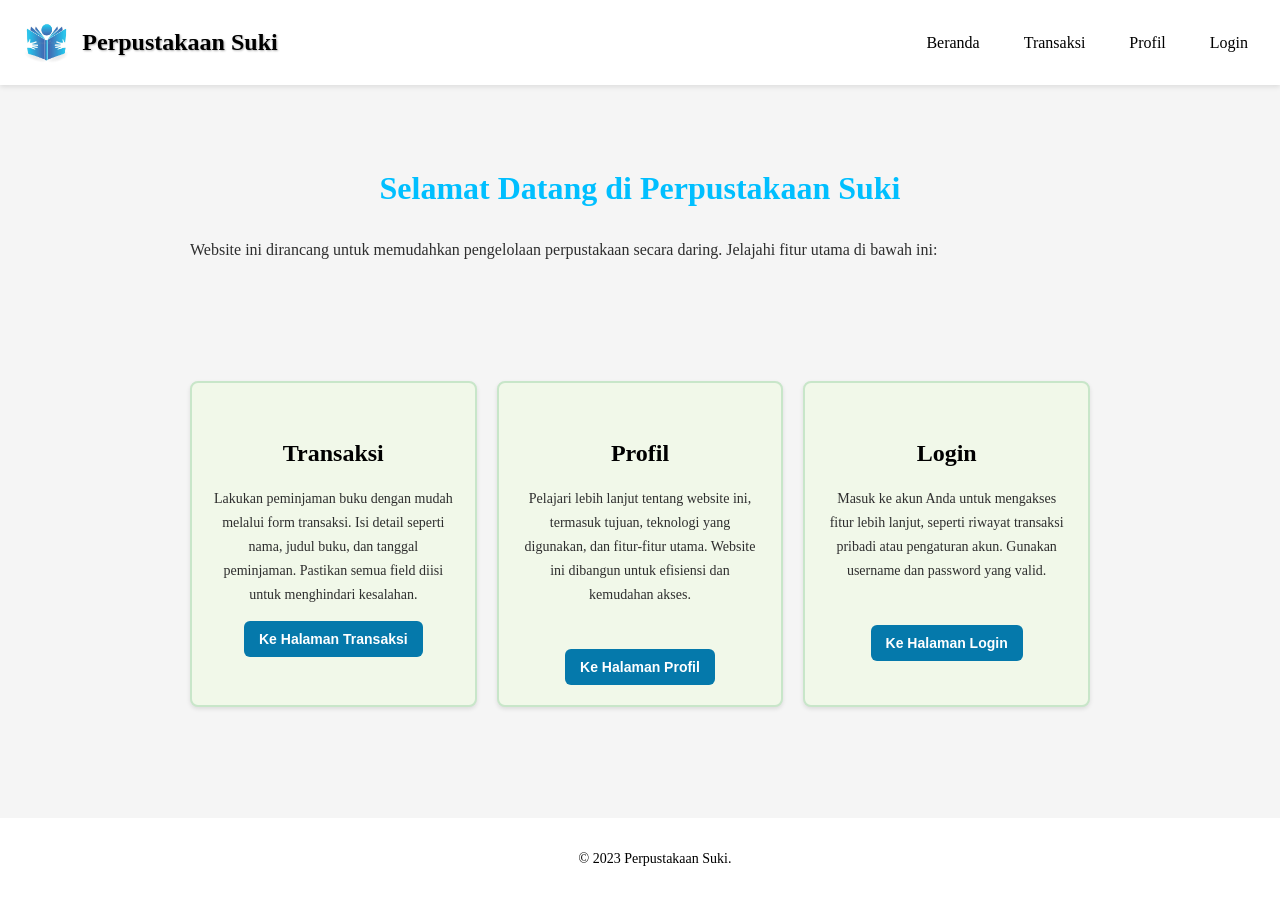
<file: Index.html>
<!DOCTYPE html>
<html lang="id">
<head>
    <meta charset="UTF-8">
    <meta name="viewport" content="width=device-width, initial-scale=1.0">
    <title>Perpustakaan Online</title>
    <link rel="stylesheet" href="styles.css">
</head>
<body>
    <header>
        <div class="logo">
            <img src="img/Logo.jpg" alt="Logo Perpustakaan">
            Perpustakaan Suki
        </div>
        <nav>
            <ul>
                <li><a href="index.html">Beranda</a></li>
                <li><a href="transaksi.html">Transaksi</a></li>
                <li><a href="profil.html">Profil</a></li>
                <li><a href="login.html">Login</a></li>
            </ul>
        </nav>
    </header>
    <main>
        <h1 class="h1beranda">Selamat Datang di Perpustakaan Suki</h1>
        <p>Website ini dirancang untuk memudahkan pengelolaan perpustakaan secara daring. Jelajahi fitur utama di bawah ini:</p> <br><br><br>
        <div class="feature-container">
            <div class="feature-box">
                <h2>Transaksi</h2>
                <p>Lakukan peminjaman buku dengan mudah melalui form transaksi. Isi detail seperti nama, judul buku, dan tanggal peminjaman. Pastikan semua field diisi untuk menghindari kesalahan.</p>
                <button onclick="window.location.href='transaksi.html'">Ke Halaman Transaksi</button>
            </div>
            <div class="feature-box">
                <h2>Profil</h2>
                <p>Pelajari lebih lanjut tentang website ini, termasuk tujuan, teknologi yang digunakan, dan fitur-fitur utama. Website ini dibangun untuk efisiensi dan kemudahan akses.</p><br>
                <button onclick="window.location.href='profil.html'">Ke Halaman Profil</button>
            </div>
            <div class="feature-box">
                <h2>Login</h2>
                <p>Masuk ke akun Anda untuk mengakses fitur lebih lanjut, seperti riwayat transaksi pribadi atau pengaturan akun. Gunakan username dan password yang valid.</p><br>
                <button onclick="window.location.href='login.html'">Ke Halaman Login</button>
            </div>
        </div><br><br><br>
    </main> 
    <footer>
        <p>&copy; 2023 Perpustakaan Suki.</p>
    </footer>
</body>
</html>
</file>
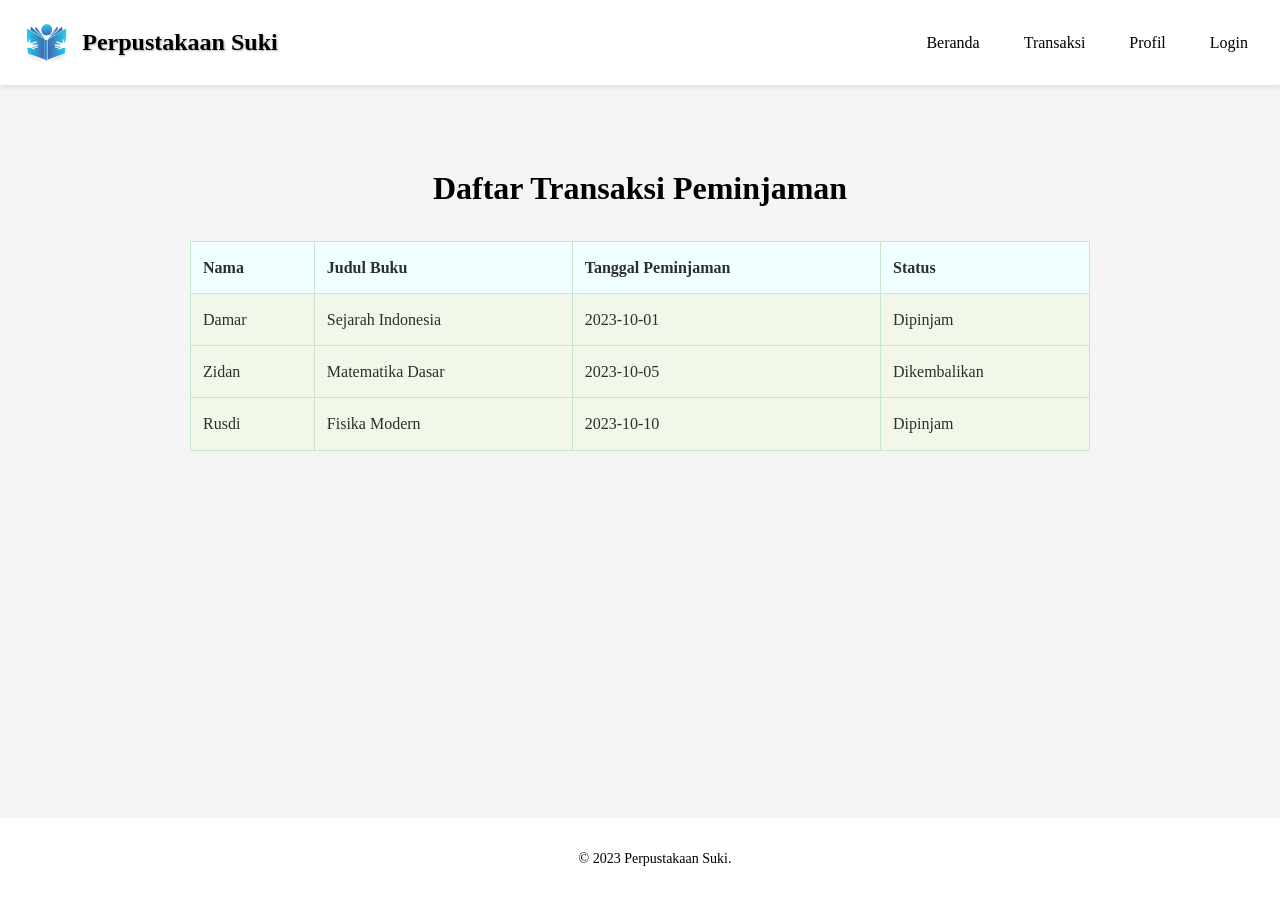
<file: list-transaksi.html>
<!DOCTYPE html>
<html lang="id">
<head>
    <meta charset="UTF-8">
    <meta name="viewport" content="width=device-width, initial-scale=1.0">
    <title>Perpustakaan Suki</title>
    <link rel="stylesheet" href="styles.css">
</head>
<body>
    <header>
        <div class="logo">
            <img src="img/Logo.jpg" alt="Logo Perpustakaan">
            Perpustakaan Suki
        </div>
        <nav>
            <ul>
                <li><a href="index.html">Beranda</a></li>
                <li><a href="transaksi.html">Transaksi</a></li>
                <li><a href="profil.html">Profil</a></li>
                <li><a href="login.html">Login</a></li>
            </ul>
        </nav>
    </header>
    <main>
        <h1>Daftar Transaksi Peminjaman</h1>
        <table>
            <thead>
                <tr>
                    <th>Nama</th>
                    <th>Judul Buku</th>
                    <th>Tanggal Peminjaman</th>
                    <th>Status</th>
                </tr>
            </thead>
            <tbody>
                <tr>
                    <td>Damar</td>
                    <td>Sejarah Indonesia</td>
                    <td>2023-10-01</td>
                    <td>Dipinjam</td>
                </tr>
                <tr>
                    <td>Zidan</td>
                    <td>Matematika Dasar</td>
                    <td>2023-10-05</td>
                    <td>Dikembalikan</td>
                </tr>
                <tr>
                    <td>Rusdi</td>
                    <td>Fisika Modern</td>
                    <td>2023-10-10</td>
                    <td>Dipinjam</td>
                </tr>
            </tbody>
        </table>
    </main>
    <footer>
        <p>&copy; 2023 Perpustakaan Suki.</p>
    </footer>
</body>
</html>
</file>
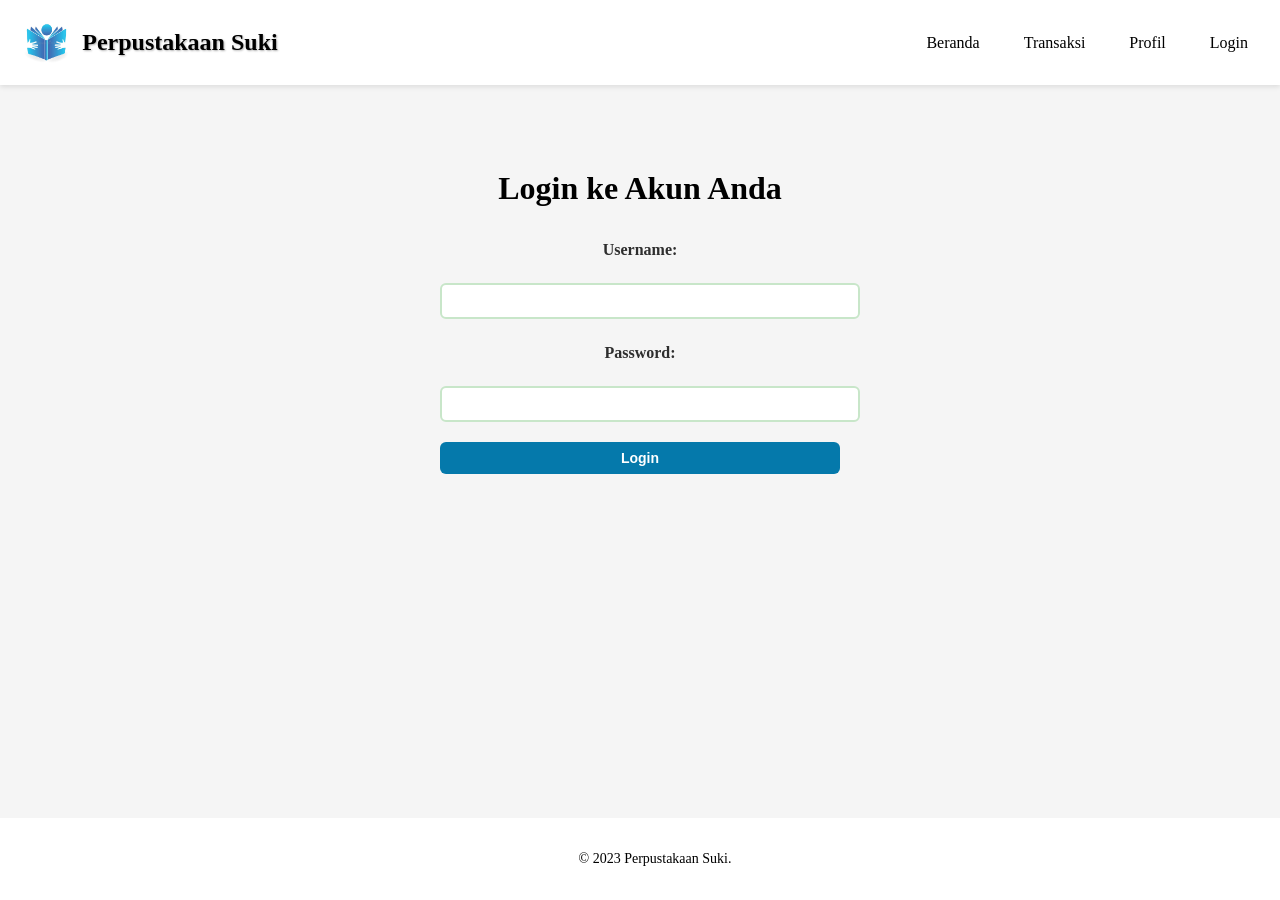
<file: login.html>
<!DOCTYPE html>
<html lang="id">
<head>
    <meta charset="UTF-8">
    <meta name="viewport" content="width=device-width, initial-scale=1.0">
    <title>Perpustakaan Suki</title>
    <link rel="stylesheet" href="styles.css">
</head>
<body>
    <header>
        <div class="logo">
            <img src="img/Logo.jpg" alt="Logo Perpustakaan">
            Perpustakaan Suki
        </div>
        <nav>
            <ul>
                <li><a href="index.html">Beranda</a></li>
                <li><a href="transaksi.html">Transaksi</a></li>
                <li><a href="profil.html">Profil</a></li>
                <li><a href="login.html">Login</a></li>
            </ul>
        </nav>
    </header>
    <main>
        <h1>Login ke Akun Anda</h1>
        <form id="loginForm" class="small-form">
            <label for="username">Username:</label>
            <input type="text" id="username" name="username">
            
            <label for="password">Password:</label>
            <input type="password" id="password" name="password">
            
            <button type="submit">Login</button>
        </form>
    </main>
    <footer>
        <p>&copy; 2023 Perpustakaan Suki.</p>
    </footer>
    <script src="script.js"></script>
</body>
</html>
</file>
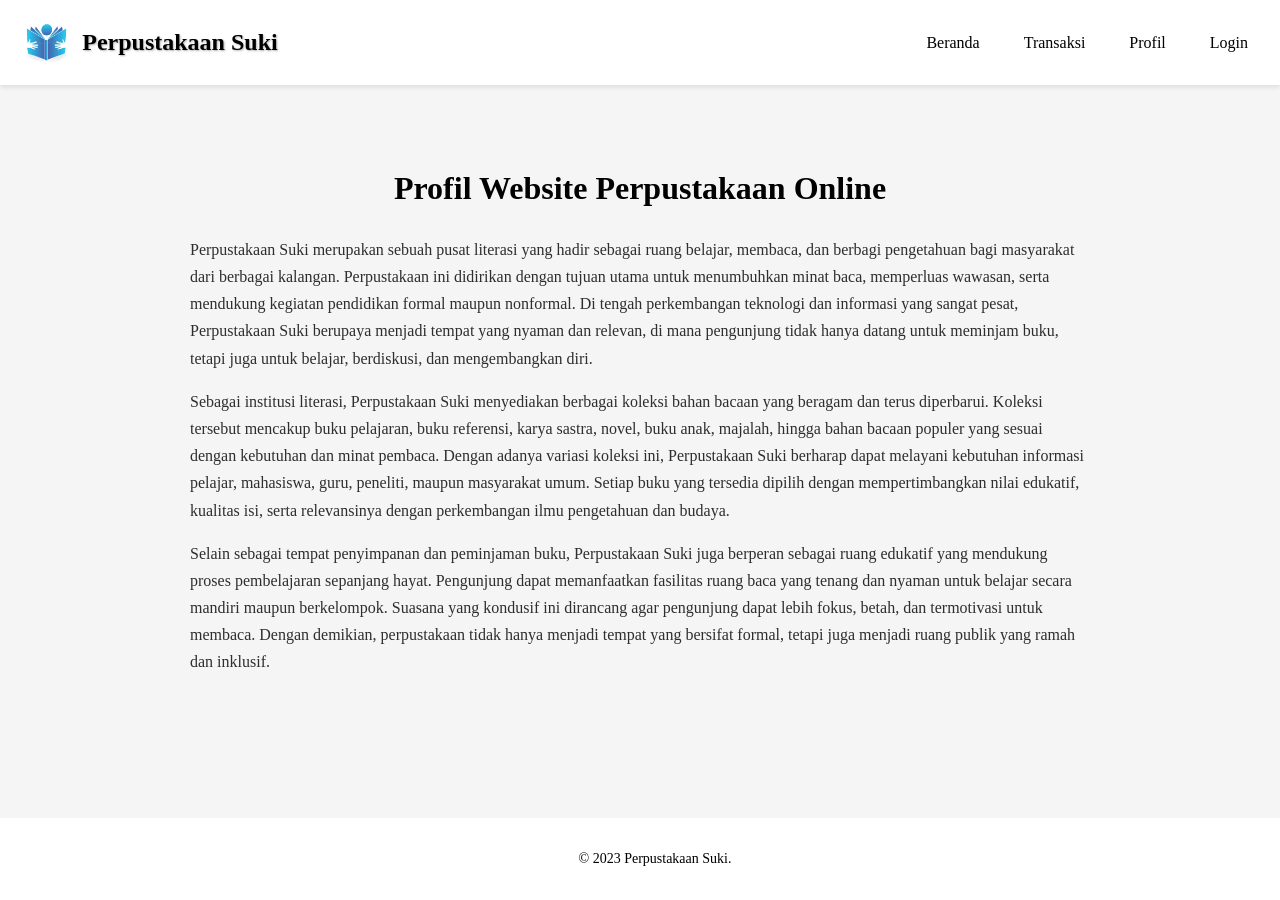
<file: profil.html>
<!DOCTYPE html>
<html lang="id">
<head>
    <meta charset="UTF-8">
    <meta name="viewport" content="width=device-width, initial-scale=1.0">
    <title>Perpustakaan Suki</title>
    <link rel="stylesheet" href="styles.css">
</head>
<body>
    <header>
        <div class="logo">
            <img src="img/Logo.jpg" alt="Logo Perpustakaan">
            Perpustakaan Suki
        </div>
        <nav>
            <ul>
                <li><a href="index.html">Beranda</a></li>
                <li><a href="transaksi.html">Transaksi</a></li>
                <li><a href="profil.html">Profil</a></li>
                <li><a href="login.html">Login</a></li>
            </ul>
        </nav>
    </header>
    <main>
        <h1>Profil Website Perpustakaan Online</h1>
        <section>
            <p>Perpustakaan Suki merupakan sebuah pusat literasi yang hadir sebagai ruang belajar, membaca, dan berbagi pengetahuan bagi masyarakat dari berbagai kalangan. Perpustakaan ini didirikan dengan tujuan utama untuk menumbuhkan minat baca, memperluas wawasan, serta mendukung kegiatan pendidikan formal maupun nonformal. Di tengah perkembangan teknologi dan informasi yang sangat pesat, Perpustakaan Suki berupaya menjadi tempat yang nyaman dan relevan, di mana pengunjung tidak hanya datang untuk meminjam buku, tetapi juga untuk belajar, berdiskusi, dan mengembangkan diri.</p>
            <p>Sebagai institusi literasi, Perpustakaan Suki menyediakan berbagai koleksi bahan bacaan yang beragam dan terus diperbarui. Koleksi tersebut mencakup buku pelajaran, buku referensi, karya sastra, novel, buku anak, majalah, hingga bahan bacaan populer yang sesuai dengan kebutuhan dan minat pembaca. Dengan adanya variasi koleksi ini, Perpustakaan Suki berharap dapat melayani kebutuhan informasi pelajar, mahasiswa, guru, peneliti, maupun masyarakat umum. Setiap buku yang tersedia dipilih dengan mempertimbangkan nilai edukatif, kualitas isi, serta relevansinya dengan perkembangan ilmu pengetahuan dan budaya.</p>
            <p>Selain sebagai tempat penyimpanan dan peminjaman buku, Perpustakaan Suki juga berperan sebagai ruang edukatif yang mendukung proses pembelajaran sepanjang hayat. Pengunjung dapat memanfaatkan fasilitas ruang baca yang tenang dan nyaman untuk belajar secara mandiri maupun berkelompok. Suasana yang kondusif ini dirancang agar pengunjung dapat lebih fokus, betah, dan termotivasi untuk membaca. Dengan demikian, perpustakaan tidak hanya menjadi tempat yang bersifat formal, tetapi juga menjadi ruang publik yang ramah dan inklusif.</p><br><br><br><br>
        </section>
    </main>
    <footer>
        <p>&copy; 2023 Perpustakaan Suki.</p>
    </footer>
</body>
</html>
</file>
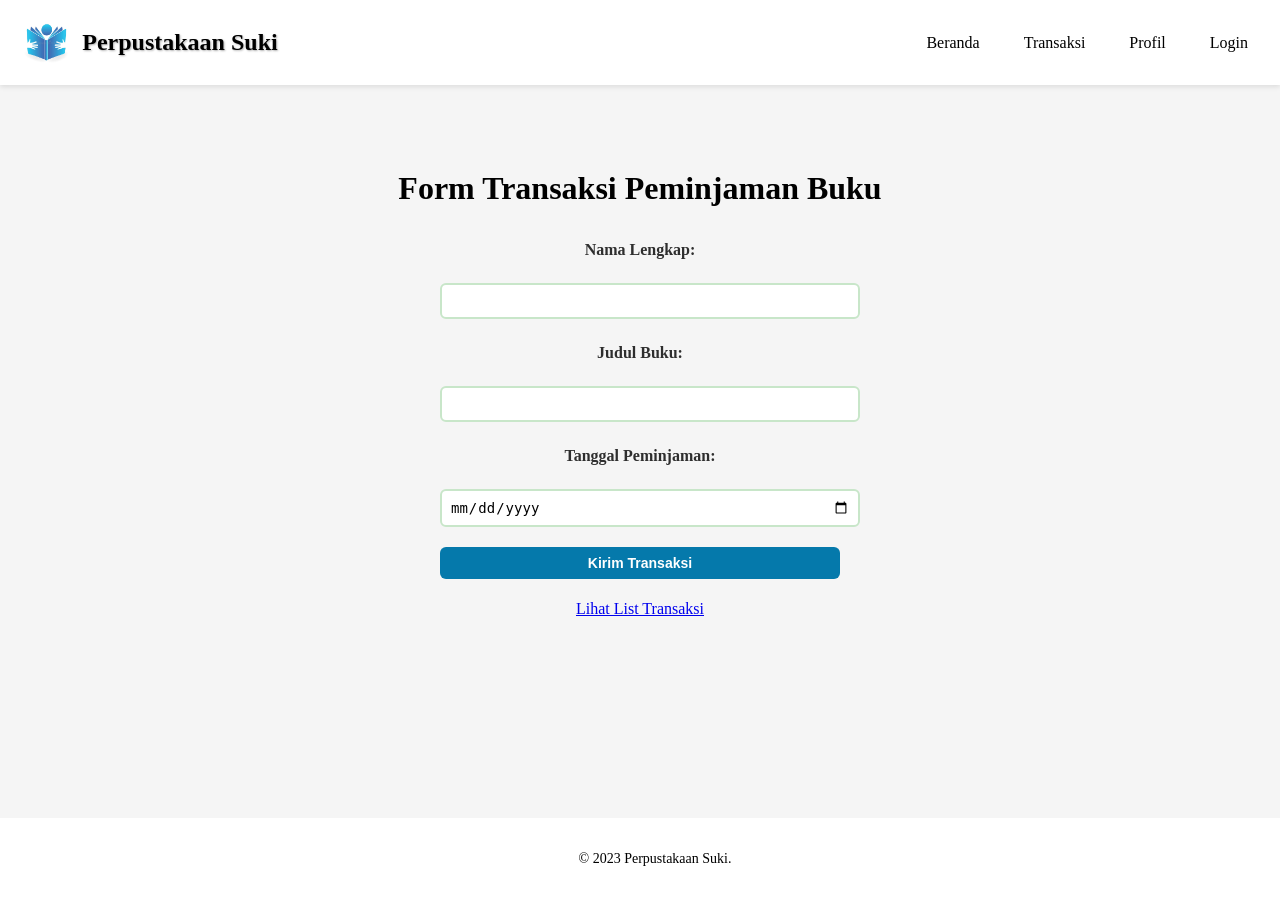
<file: transaksi.html>
<!DOCTYPE html>
<html lang="id">
<head>
    <meta charset="UTF-8">
    <meta name="viewport" content="width=device-width, initial-scale=1.0">
    <title>Perpustakaan Suki</title>
    <link rel="stylesheet" href="styles.css">
</head>
<body>
    <header>
        <div class="logo">
            <img src="img/Logo.jpg" alt="Logo Perpustakaan">
            Perpustakaan Suki
        </div>
        <nav>
            <ul>
                <li><a href="index.html">Beranda</a></li>
                <li><a href="transaksi.html">Transaksi</a></li>
                <li><a href="profil.html">Profil</a></li>
                <li><a href="login.html">Login</a></li>
            </ul>
        </nav>
    </header>
    <main>
        <h1>Form Transaksi Peminjaman Buku</h1>
        <form id="transaksiForm" class="small-form">
            <label for="nama">Nama Lengkap:</label>
            <input type="text" id="nama" name="nama">
            
            <label for="judul">Judul Buku:</label>
            <input type="text" id="judul" name="judul">
            
            <label for="tanggal">Tanggal Peminjaman:</label>
            <input type="date" id="tanggal" name="tanggal">
            
            <button type="submit">Kirim Transaksi</button>
        </form>
        <p class="list"><a href="list-transaksi.html">Lihat List Transaksi</a></p><br><br><br>
    </main>
    <footer>
        <p>&copy; 2023 Perpustakaan Suki.</p>
    </footer>
    <script src="script.js"></script>
</body>
</html>
</file>
<file: styles.css>
body {
    font-family: 'Georgia', serif;
    margin: 0;
    padding: 0;
    background-color: whitesmoke;
    color: #2e2e2e;
    line-height: 1.7;
}

header {
    background-color: white; 
    padding: 15px 20px;
    display: flex;
    justify-content: space-between;
    align-items: center;
    box-shadow: 0 2px 5px rgba(0, 0, 0, 0.1);
}

.logo {
    font-size: 24px;
    font-weight: bold;
    color: black;
    text-shadow: 1px 1px 2px rgba(0, 0, 0, 0.3);
    display: flex;
    align-items: center;
}

.logo img {
    height: 55px;
    margin-right: 10px;
}

nav ul {
    list-style: none;
    padding: 0;
    margin: 0;
    display: flex;
}

nav ul li {
    margin-left: 20px;
}

nav ul li a {
    color: black;
    text-decoration: none;
    font-weight: 500;
    padding: 8px 12px;
    border-radius: 4px;
    transition: background-color 0.3s;
}

nav ul li a:hover {
    background-color: #F0FFFF;
}

main {
    max-width: 900px;
    margin: 30px auto;
    padding: 25px;
}

h1 {
    color: black;
    text-align: center;
    margin-bottom: 20px;
}

.h1beranda {
    color: #00BFFF;
}

h2 {
    color: black; 
    margin-top: 30px;
}

section {
    margin-bottom: 20px;
}


.feature-container {
    display: grid;
    grid-template-columns: repeat(3, 1fr);
    gap: 20px;
    margin-top: 20px;
}

@media (max-width: 768px) {
    .feature-container {
        grid-template-columns: 1fr;
    }
}

.feature-box {
    background-color: #f1f8e9;
    border: 2px solid #c8e6c9;
    border-radius: 8px;
    padding: 20px;
    text-align: center;
    box-shadow: 0 2px 4px rgba(0, 0, 0, 0.1);
    transition: transform 0.3s, box-shadow 0.3s;
}

.feature-box:hover {
    transform: translateY(-5px);
    box-shadow: 0 4px 8px rgba(0, 0, 0, 0.2);
}

.feature-box h2 {
    color: black;
    margin-bottom: 10px;
}

.feature-box p {
    margin-bottom: 15px;
    font-size: 14px;
}

.feature-box button {
    padding: 10px 15px;
    background-color: #0579ab;
    color: #ffffff;
    border: none;
    border-radius: 6px;
    cursor: pointer;
    font-size: 14px;
    font-weight: bold;
    transition: background-color 0.3s;
}

.feature-box button:hover {
    background-color: #0579ab;
}

form {
    display: flex;
    flex-direction: column;
    gap: 20px;
}

label {
    font-weight: bold;
    color: #2e2e2e;
}

input {
    padding: 12px;
    border: 2px solid #c8e6c9;
    border-radius: 6px;
    font-size: 16px;
}

input:focus {
    border-color: #0579ab;
    outline: none;
}

button {
    padding: 12px;
    background-color: #0579ab;
    color: #ffffff;
    border: none;
    border-radius: 6px;
    cursor: pointer;
    font-size: 16px;
    font-weight: bold;
    transition: background-color 0.3s;
}

button:hover {
    background-color: #0579ab;
}

.small-form {
    max-width: 400px;
    margin: 0 auto;
    text-align: center; 
}

.small-form input {
    padding: 8px;
    font-size: 14px;
    width: 100%;
}

.small-form button {
    padding: 8px 12px;
    font-size: 14px;
    width: auto;
}

.list {
    text-align: center;
}

table {
    width: 100%;
    border-collapse: collapse;
    margin-top: 25px;
    background-color: #f1f8e9;
}

table th, table td {
    padding: 12px;
    border: 1px solid #c8e6c9;
    text-align: left;
}

table th {
    background-color: #F0FFFF;
    font-weight: bold;
}

footer {
    text-align: center;
    padding: 15px;
    background-color: white;
    color: black;
    position: fixed;
    width: 100%;
    bottom: 0;
    font-size: 14px;
}
</file>
